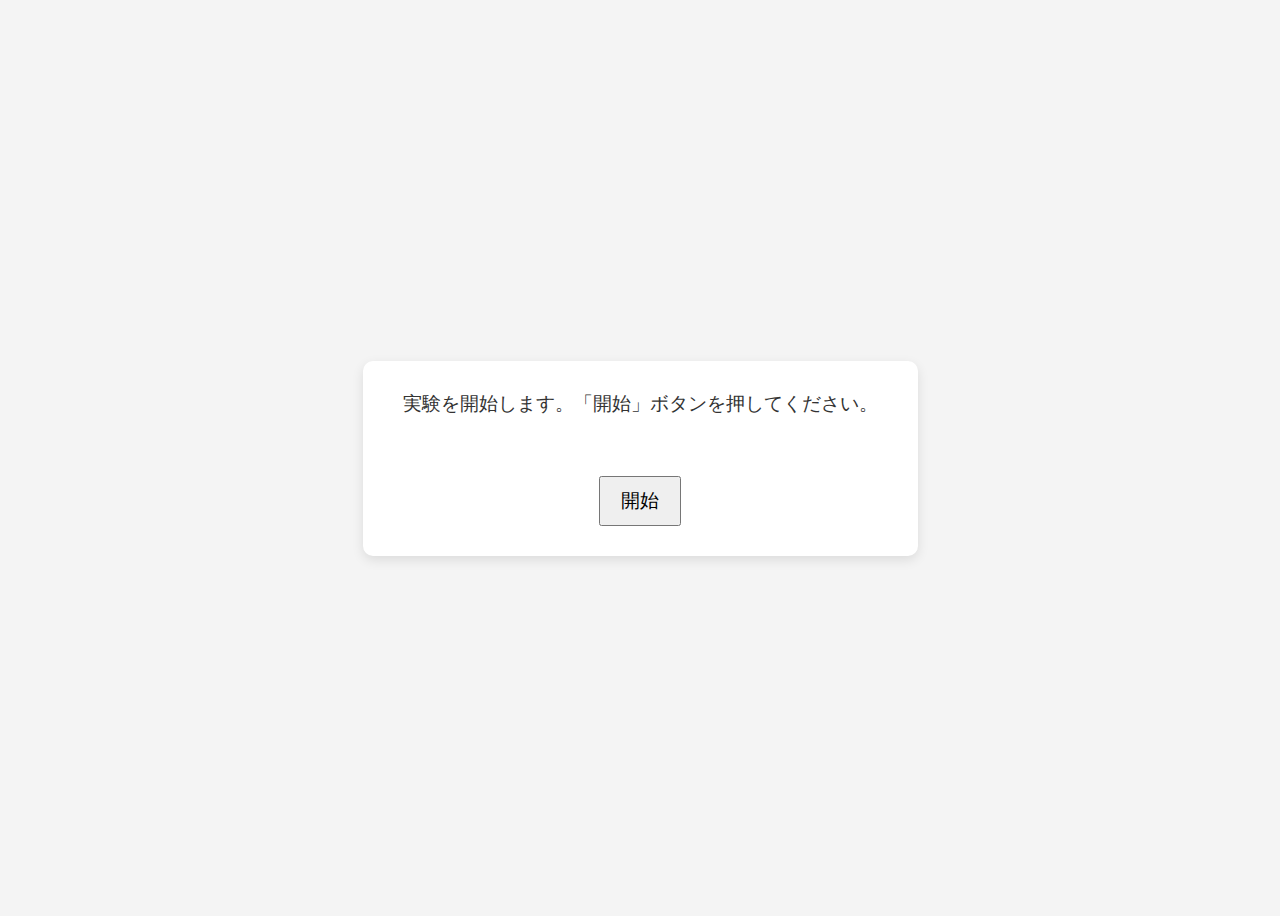
<file: index.html>
<!DOCTYPE html>
<html lang="ja">
<head>
    <meta charset="UTF-8">
    <meta name="viewport" content="width=device-width, initial-scale=1.0">
    <title>実験システム</title>
    <link rel="stylesheet" href="style.css">
</head>
<body>

    <div id="experiment-area">
        <div id="recording-indicator" class="hidden"></div>

        <div id="message-display">
            実験を開始します。「開始」ボタンを押してください。
        </div>

        <button id="mic-button" disabled>
            <span id="mic-icon">🎤</span>
            <span id="mic-text">押しながら話す</span>
        </button>

        <button id="start-button">開始</button>
    </div>

    <script src="script.js"></script>
</body>
</html>
</file>
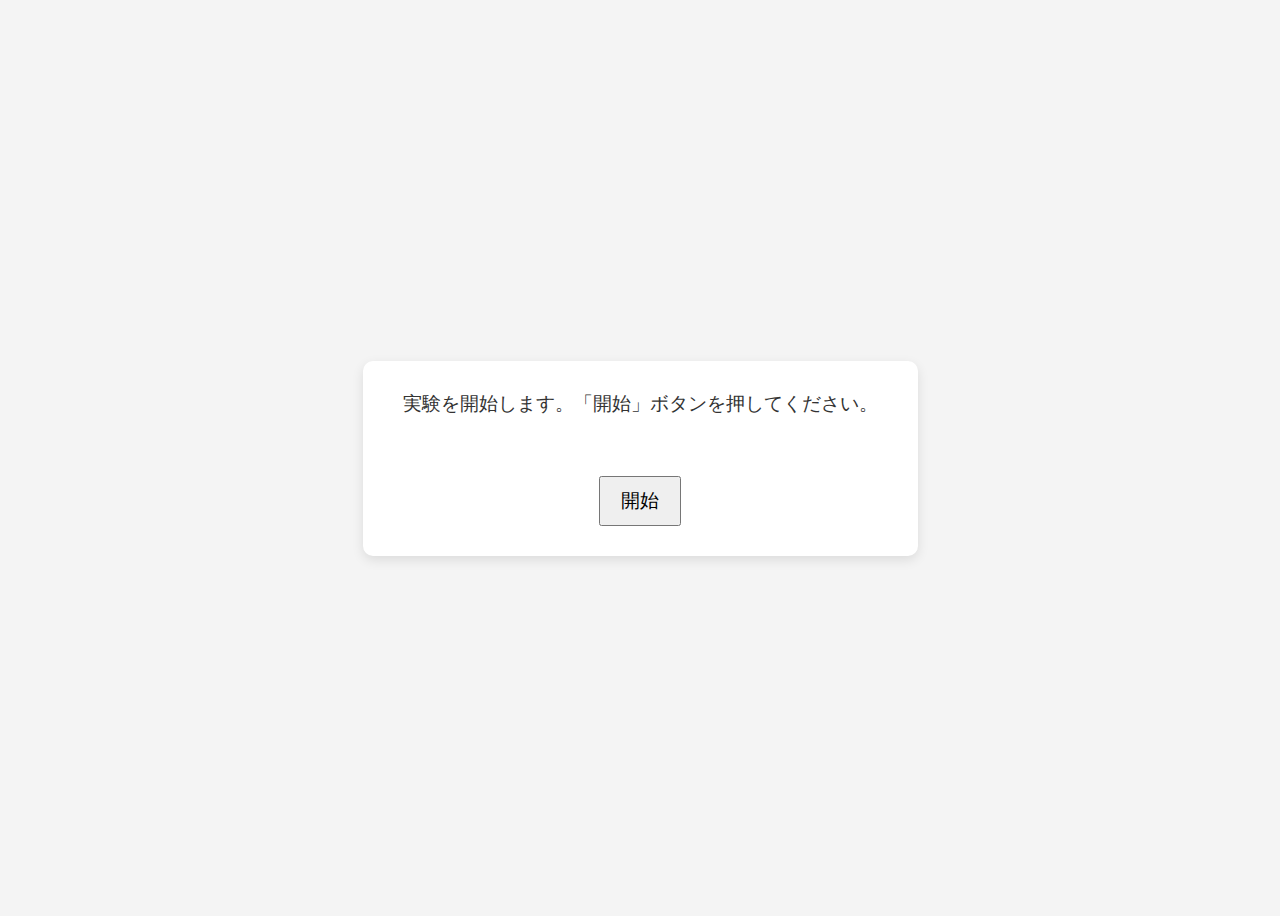
<file: index_A1.html>
<!DOCTYPE html>
<html lang="ja">
<head>
    <meta charset="UTF-8">
    <meta name="viewport" content="width=device-width, initial-scale=1.0">
    <title>実験1-1</title>
    <link rel="stylesheet" href="style.css">
</head>
<body>

    <div id="experiment-area">
        <div id="recording-indicator" class="hidden"></div>

        <div id="message-display">
            実験を開始します。「開始」ボタンを押してください。
        </div>

        <button id="mic-button" disabled>
            <span id="mic-icon">🎤</span>
            <span id="mic-text">押しながら話す</span>
        </button>

        <button id="start-button">開始</button>
    </div>

    <script src="script_A1.js"></script>
</body>
</html>
</file>
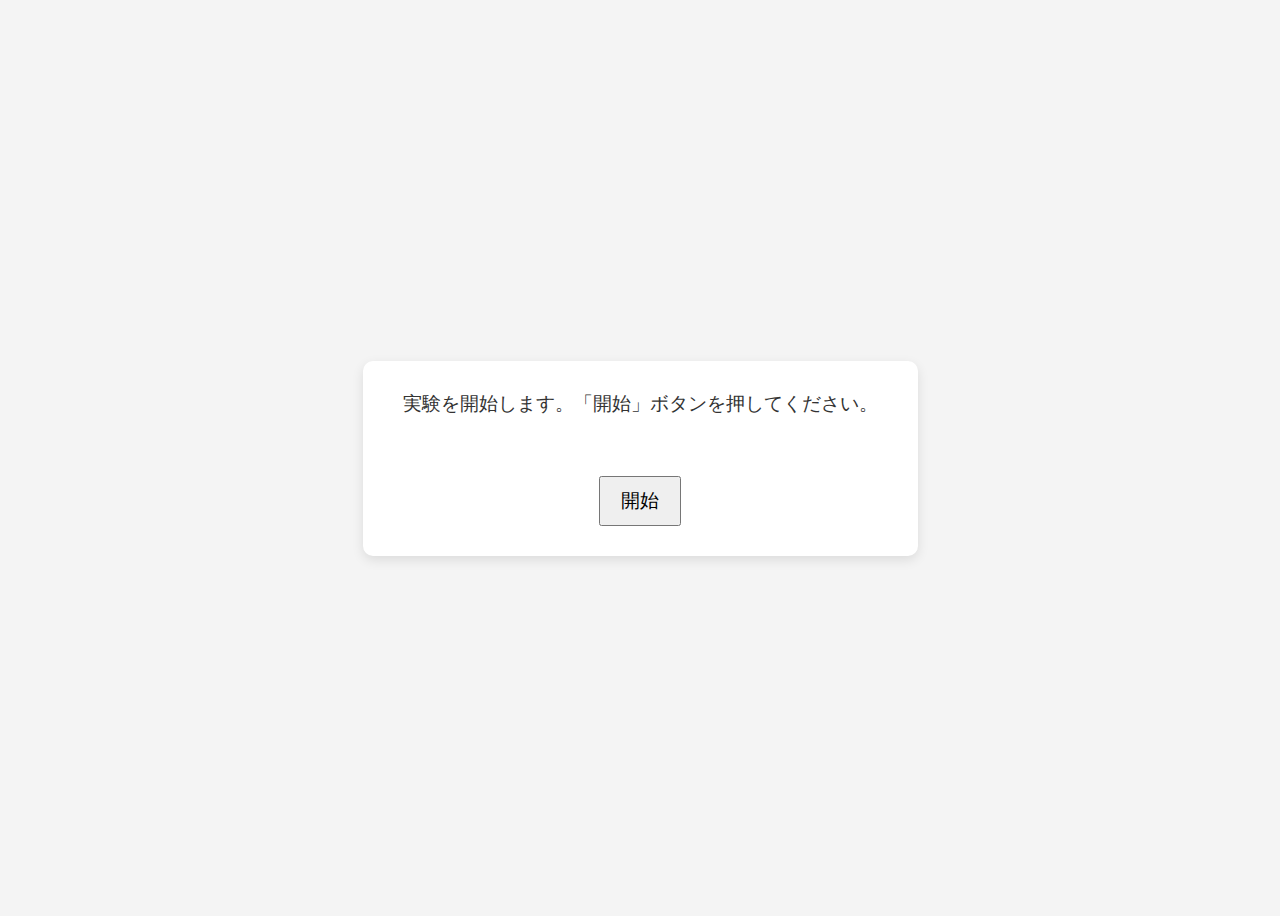
<file: index_A2.html>
<!DOCTYPE html>
<html lang="ja">
<head>
    <meta charset="UTF-8">
    <meta name="viewport" content="width=device-width, initial-scale=1.0">
    <title>実験1-2</title>
    <link rel="stylesheet" href="style.css">
</head>
<body>

    <div id="experiment-area">
        <div id="recording-indicator" class="hidden"></div>

        <div id="message-display">
            実験を開始します。「開始」ボタンを押してください。
        </div>

        <button id="mic-button" disabled>
            <span id="mic-icon">🎤</span>
            <span id="mic-text">押しながら話す</span>
        </button>

        <button id="start-button">開始</button>
    </div>

    <script src="script_A2.js"></script>
</body>
</html>
</file>
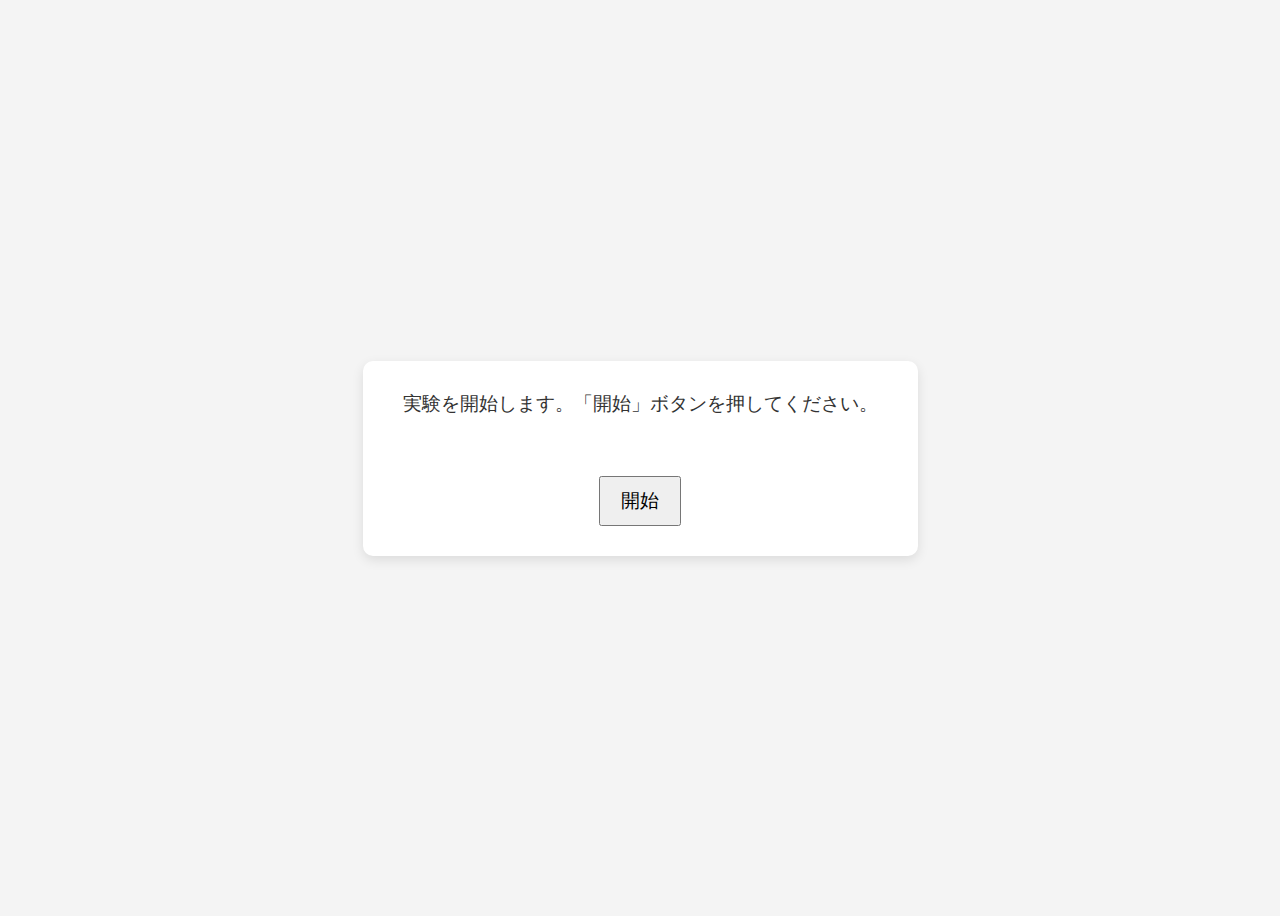
<file: index_A3.html>
<!DOCTYPE html>
<html lang="ja">
<head>
    <meta charset="UTF-8">
    <meta name="viewport" content="width=device-width, initial-scale=1.0">
    <title>実験1-3</title>
    <link rel="stylesheet" href="style.css">
</head>
<body>

    <div id="experiment-area">
        <div id="recording-indicator" class="hidden"></div>

        <div id="message-display">
            実験を開始します。「開始」ボタンを押してください。
        </div>

        <button id="mic-button" disabled>
            <span id="mic-icon">🎤</span>
            <span id="mic-text">押しながら話す</span>
        </button>

        <button id="start-button">開始</button>
    </div>

    <script src="script_A3.js"></script>
</body>
</html>
</file>
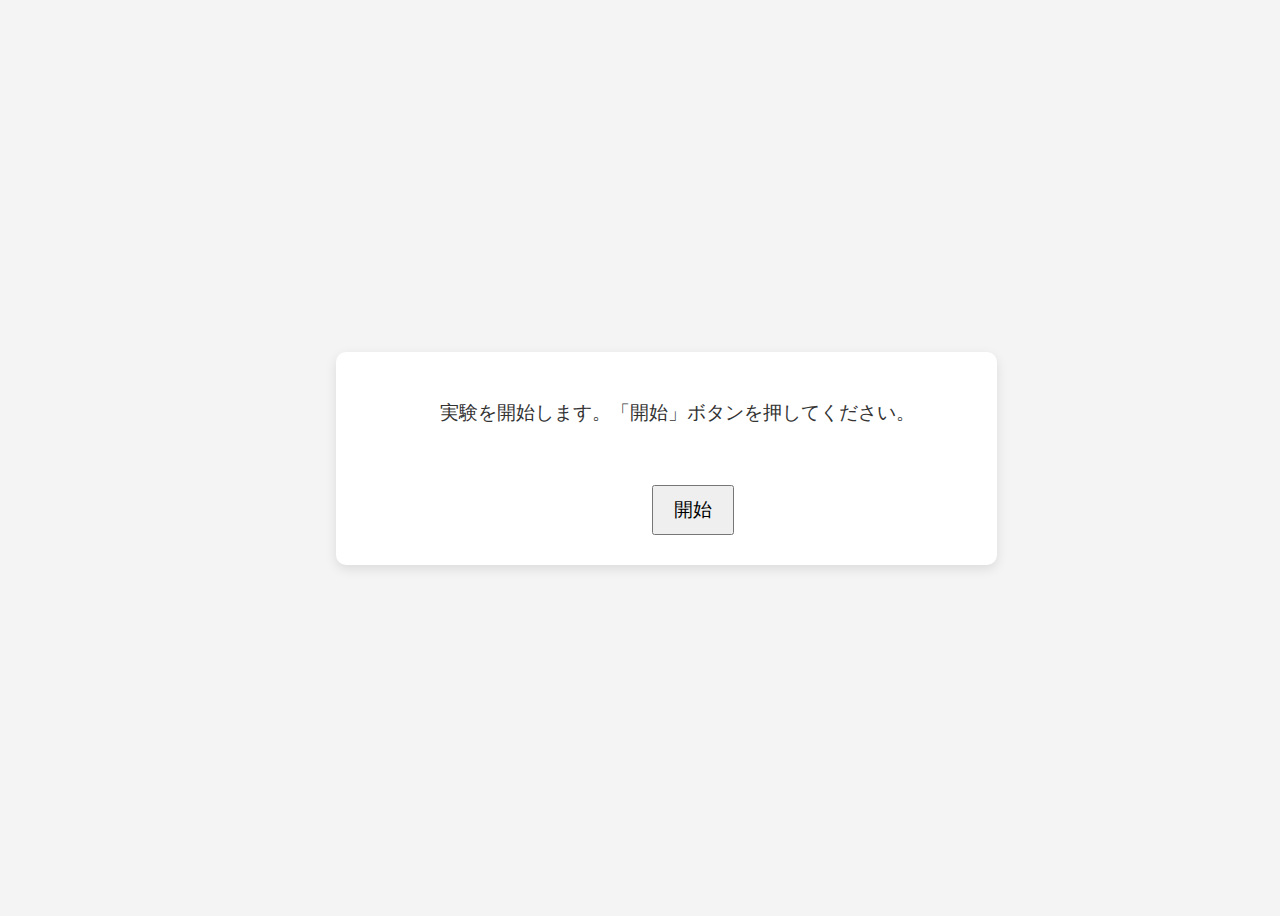
<file: index_B2-1.html>
<!DOCTYPE html>
<html lang="ja">
<head>
    <meta charset="UTF-8">
    <meta name="viewport" content="width=device-width, initial-scale=1.0">
    <title>実験2-1</title>
    <link rel="stylesheet" href="style.css">
</head>
<body>

    <div id="experiment-area">
        <div id="recording-indicator" class="hidden"></div>

        <div id="message-display">
            実験を開始します。「開始」ボタンを押してください。
        </div>

        <button id="mic-button" disabled>
            <span id="mic-icon">🎤</span>
            <span id="mic-text">押しながら話す</span>
        </button>

        <button id="start-button">開始</button>
    </div>

        <script src="script_B2-1.js"></script> 
</body>
</html>
</file>
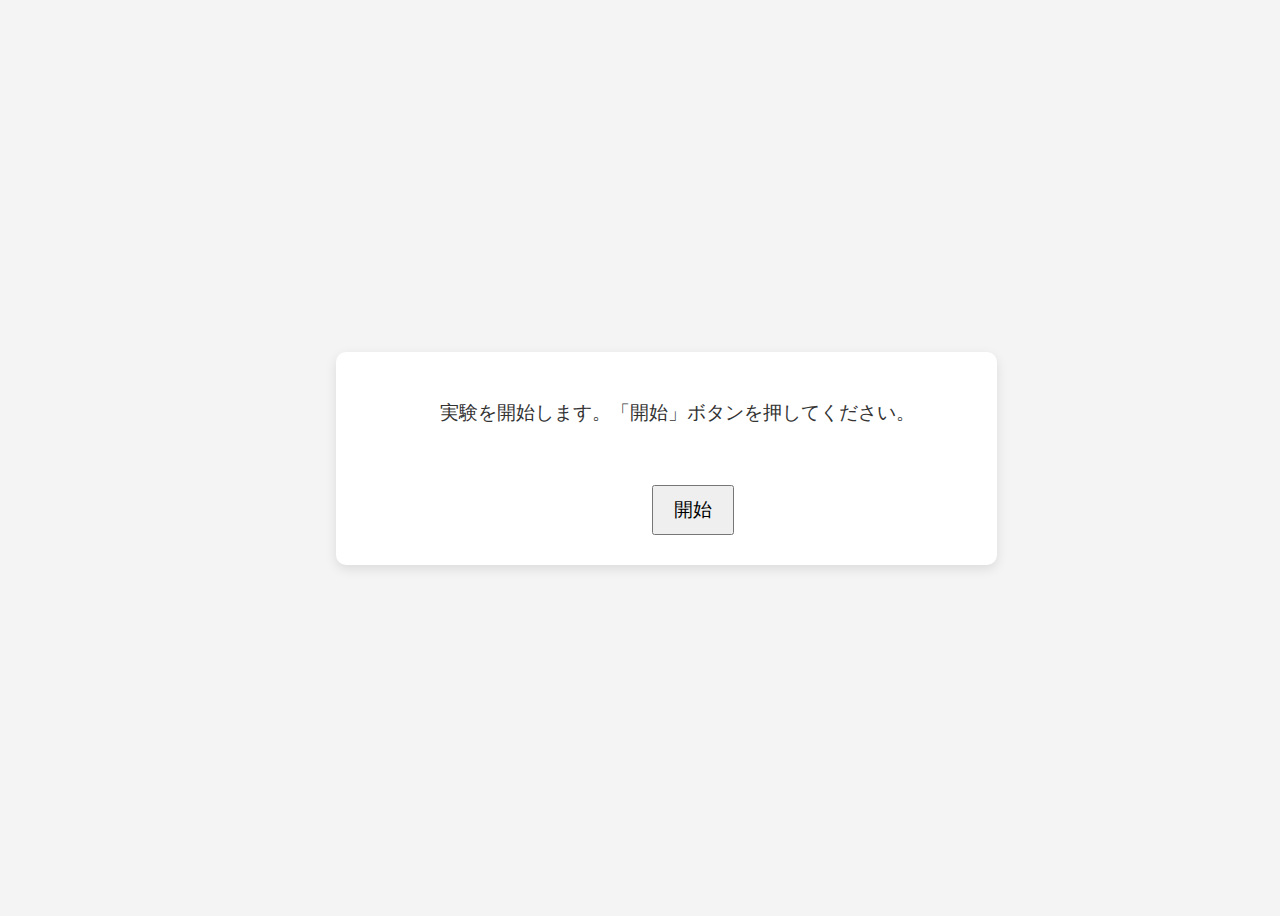
<file: index_B2-2.html>
<!DOCTYPE html>
<html lang="ja">
<head>
    <meta charset="UTF-8">
    <meta name="viewport" content="width=device-width, initial-scale=1.0">
    <title>実験2-2</title>
    <link rel="stylesheet" href="style.css">
</head>
<body>

    <div id="experiment-area">
        <div id="recording-indicator" class="hidden"></div>

        <div id="message-display">
            実験を開始します。「開始」ボタンを押してください。
        </div>

        <button id="mic-button" disabled>
            <span id="mic-icon">🎤</span>
            <span id="mic-text">押しながら話す</span>
        </button>

        <button id="start-button">開始</button>
    </div>

        <script src="script_B2-2.js"></script> 
</body>
</html>
</file>
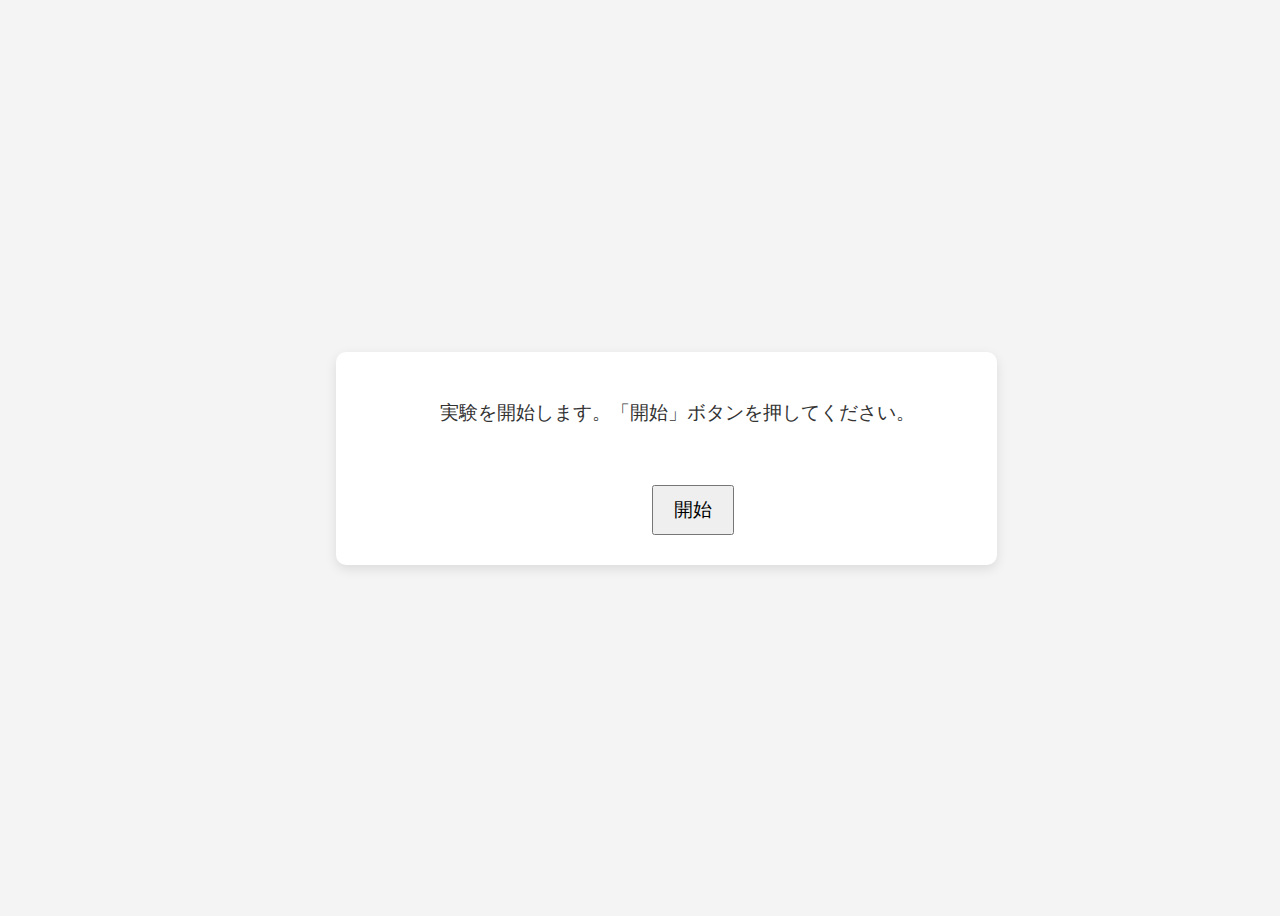
<file: index_B2-3.html>
<!DOCTYPE html>
<html lang="ja">
<head>
    <meta charset="UTF-8">
    <meta name="viewport" content="width=device-width, initial-scale=1.0">
    <title>実験2-3</title>
    <link rel="stylesheet" href="style.css">
</head>
<body>

    <div id="experiment-area">
        <div id="recording-indicator" class="hidden"></div>

        <div id="message-display">
            実験を開始します。「開始」ボタンを押してください。
        </div>

        <button id="mic-button" disabled>
            <span id="mic-icon">🎤</span>
            <span id="mic-text">押しながら話す</span>
        </button>

        <button id="start-button">開始</button>
    </div>

        <script src="script_B2-3.js"></script> 
</body>
</html>
</file>
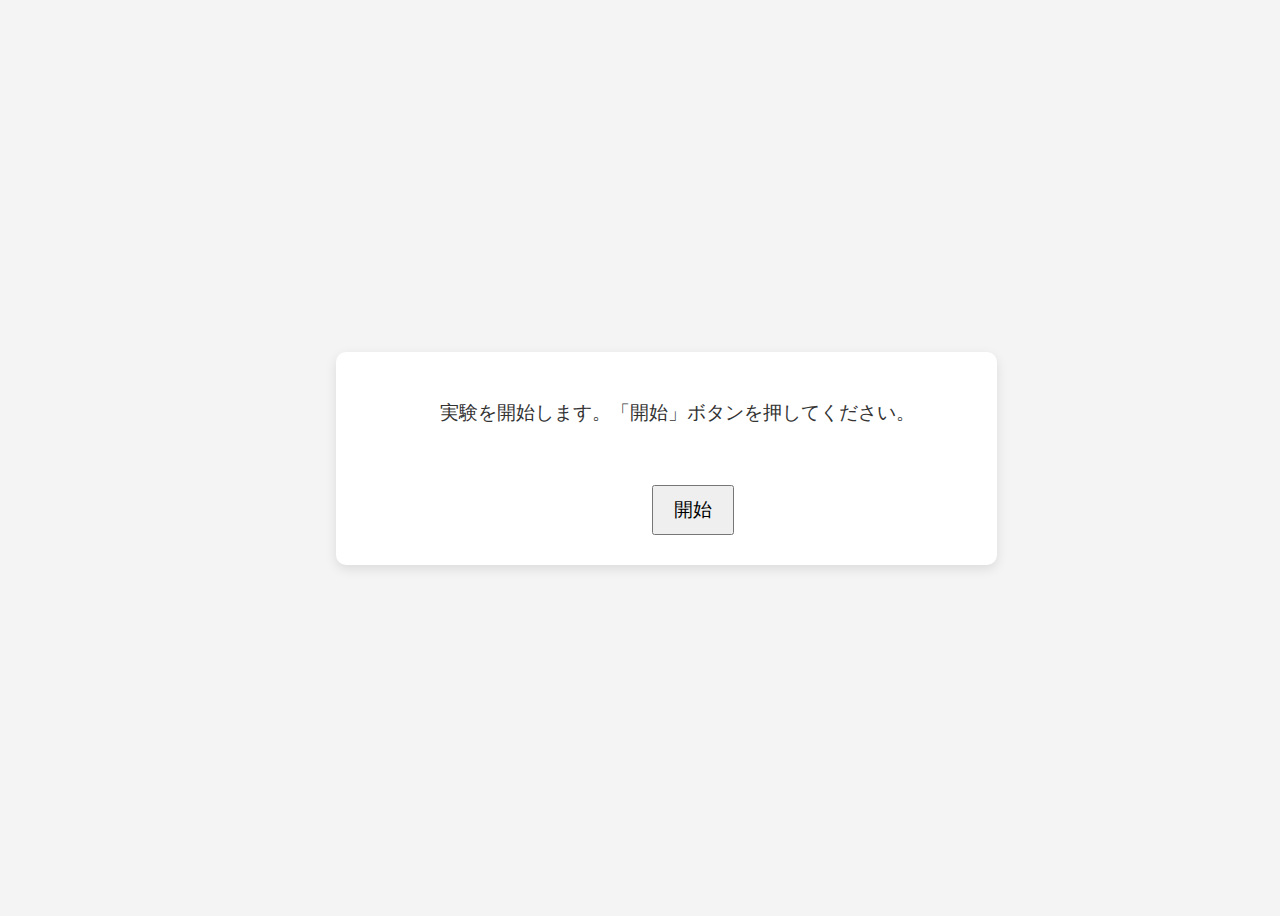
<file: index_B2-4.html>
<!DOCTYPE html>
<html lang="ja">
<head>
    <meta charset="UTF-8">
    <meta name="viewport" content="width=device-width, initial-scale=1.0">
    <title>実験2-4</title>
    <link rel="stylesheet" href="style.css">
</head>
<body>

    <div id="experiment-area">
        <div id="recording-indicator" class="hidden"></div>

        <div id="message-display">
            実験を開始します。「開始」ボタンを押してください。
        </div>

        <button id="mic-button" disabled>
            <span id="mic-icon">🎤</span>
            <span id="mic-text">押しながら話す</span>
        </button>

        <button id="start-button">開始</button>
    </div>

        <script src="script_A3.js"></script> 
</body>
</html>
</file>
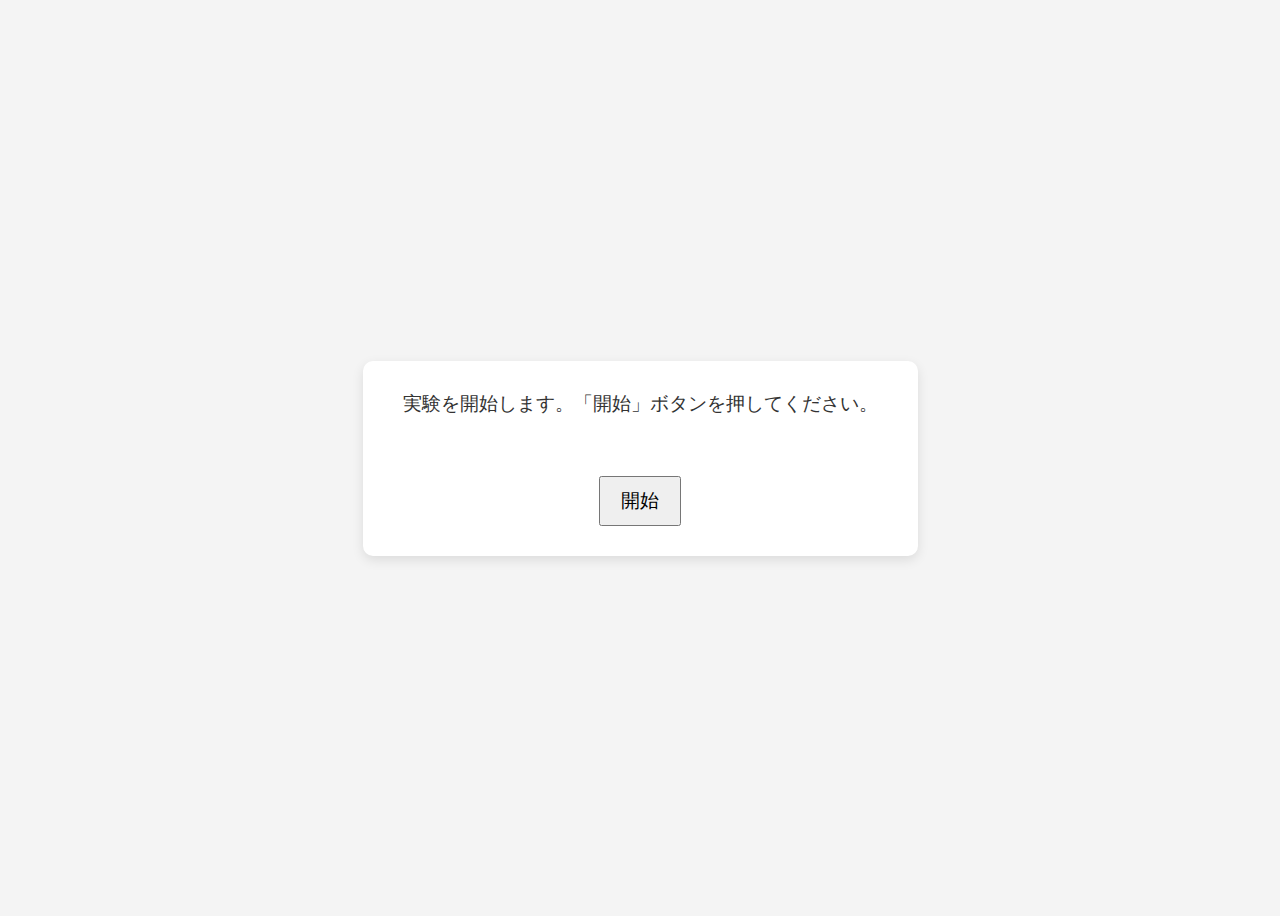
<file: index_rensyu.html>
<!DOCTYPE html>
<html lang="ja">
<head>
    <meta charset="UTF-8">
    <meta name="viewport" content="width=device-width, initial-scale=1.0">
    <title>テスト</title>
    <link rel="stylesheet" href="style.css">
</head>
<body>

    <div id="experiment-area">
        <div id="recording-indicator" class="hidden"></div>

        <div id="message-display">
            実験を開始します。「開始」ボタンを押してください。
        </div>

        <button id="mic-button" disabled>
            <span id="mic-icon">🎤</span>
            <span id="mic-text">押しながら話す</span>
        </button>

        <button id="start-button">開始</button>
    </div>

    <script src="script_rensyu.js"></script>
</body>
</html>
</file>
<file: style.css>
body {
    font-family: sans-serif;
    background-color: #f4f4f4;
    display: flex;
    justify-content: center;
    align-items: center;
    min-height: 100vh;
    text-align: center;
}

#experiment-area {
    background-color: #ffffff;
    padding: 30px 40px;
    border-radius: 10px;
    box-shadow: 0 4px 12px rgba(0, 0, 0, 0.1);
}

/* ★追加2: 録音中の赤い丸のスタイル */
#recording-indicator {
    width: 20px;
    height: 20px;
    background-color: red;
    border-radius: 50%; /* 円にする */
    margin: 0 auto 20px auto; /* 中央揃えにして下に余白 */
    animation: pulse 1.5s infinite; /* 点滅アニメーション */
    /* 最初は hidden クラスで非表示になっている */
}

/* ★追加3: 赤い丸の点滅アニメーション */
@keyframes pulse {
    0% { opacity: 1; transform: scale(1); }
    50% { opacity: 0.5; transform: scale(0.9); }
    100% { opacity: 1; transform: scale(1); }
}


#message-display {
    font-size: 1.2em;
    min-height: 60px;
    margin-bottom: 25px;
    color: #333;
}

#mic-button {
    font-size: 1.2em;
    padding: 15px 30px;
    border-radius: 50px;
    border: none;
    cursor: pointer;
    background-color: #007bff;
    color: white;
    transition: background-color 0.2s, box-shadow 0.2s;
    display: none; 
}

#mic-button:active {
    background-color: #0056b3;
    box-shadow: 0 2px 5px rgba(0, 0, 0, 0.2) inset;
}

#mic-button:disabled {
    background-color: #cccccc;
    cursor: not-allowed;
}

#start-button {
    font-size: 1.2em;
    padding: 10px 20px;
    cursor: pointer;
}

.hidden {
    display: none;
}
</file>
